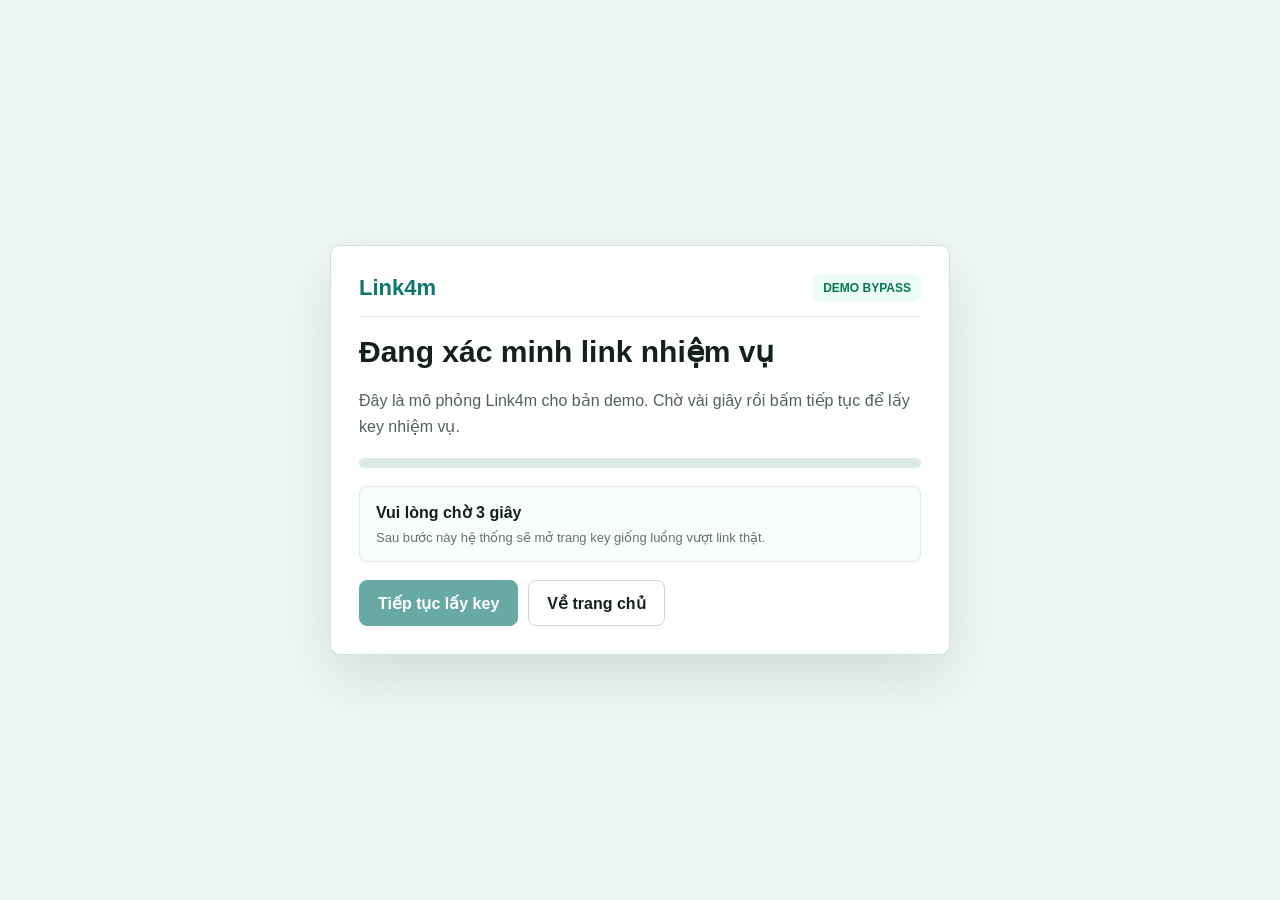
<file: frontend/link4m-demo.html>
<!doctype html>
<html lang="vi">
<head>
    <meta charset="utf-8">
    <meta name="viewport" content="width=device-width, initial-scale=1">
    <title>Link4m Demo</title>
    <style>
        * { box-sizing: border-box; }
        body {
            margin: 0;
            min-height: 100vh;
            display: grid;
            place-items: center;
            padding: 24px;
            font-family: Arial, sans-serif;
            background: #eef7f5;
            color: #13201d;
        }
        main {
            width: min(620px, 100%);
            display: grid;
            gap: 18px;
            padding: 28px;
            border-radius: 10px;
            border: 1px solid #cfe2dc;
            background: #ffffff;
            box-shadow: 0 24px 60px rgba(19, 32, 29, 0.12);
        }
        .brand {
            display: flex;
            align-items: center;
            justify-content: space-between;
            gap: 16px;
            padding-bottom: 14px;
            border-bottom: 1px solid #e2ece8;
        }
        .logo {
            display: inline-flex;
            align-items: center;
            gap: 10px;
            font-size: 22px;
            font-weight: 900;
            color: #0f766e;
        }
        .badge {
            padding: 7px 10px;
            border-radius: 8px;
            background: #ecfdf5;
            color: #047857;
            font-size: 12px;
            font-weight: 800;
            text-transform: uppercase;
        }
        h1 {
            margin: 0;
            font-size: 30px;
            line-height: 1.16;
        }
        p {
            margin: 0;
            color: #52615d;
            line-height: 1.65;
        }
        .progress {
            height: 10px;
            overflow: hidden;
            border-radius: 999px;
            background: #dcebe6;
        }
        .bar {
            width: 0%;
            height: 100%;
            border-radius: inherit;
            background: linear-gradient(90deg, #0f766e, #14b8a6);
            transition: width 0.25s ease;
        }
        .panel {
            display: grid;
            gap: 8px;
            padding: 16px;
            border-radius: 8px;
            border: 1px solid #dcebe6;
            background: #f8fcfb;
        }
        .panel strong {
            color: #13201d;
        }
        .actions {
            display: flex;
            flex-wrap: wrap;
            gap: 10px;
        }
        button,
        a {
            display: inline-flex;
            align-items: center;
            justify-content: center;
            min-height: 46px;
            padding: 0 18px;
            border-radius: 8px;
            border: 1px solid #c7d7d2;
            background: #fff;
            color: #13201d;
            cursor: pointer;
            text-decoration: none;
            font: inherit;
            font-weight: 800;
        }
        button.primary {
            background: #0f766e;
            color: #fff;
            border-color: #0f766e;
        }
        button:disabled {
            cursor: wait;
            opacity: 0.62;
        }
        .small {
            font-size: 13px;
            color: #66736f;
        }
    </style>
</head>
<body>
    <main>
        <div class="brand">
            <div class="logo">Link4m</div>
            <div class="badge">Demo bypass</div>
        </div>

        <h1>Đang xác minh link nhiệm vụ</h1>
        <p>Đây là mô phỏng Link4m cho bản demo. Chờ vài giây rồi bấm tiếp tục để lấy key nhiệm vụ.</p>

        <div class="progress" aria-hidden="true">
            <div class="bar" id="bar"></div>
        </div>

        <div class="panel">
            <strong id="countdown">Vui lòng chờ 3 giây</strong>
            <span class="small">Sau bước này hệ thống sẽ mở trang key giống luồng vượt link thật.</span>
        </div>

        <div class="actions">
            <button class="primary" id="continue-btn" type="button" disabled>Tiếp tục lấy key</button>
            <a href="/">Về trang chủ</a>
        </div>
    </main>

    <script>
        const params = new URLSearchParams(window.location.search);
        const fallback = new URL('/vuot-link.html', window.location.origin);
        fallback.searchParams.set('token', 'DEMO-SANG-2026');

        const target = params.get('to') || fallback.toString();
        const countdown = document.getElementById('countdown');
        const button = document.getElementById('continue-btn');
        const bar = document.getElementById('bar');
        let remaining = 3;

        function render() {
            countdown.textContent = remaining > 0
                ? `Vui lòng chờ ${remaining} giây`
                : 'Link đã sẵn sàng';
            bar.style.width = `${Math.round(((3 - remaining) / 3) * 100)}%`;
        }

        render();
        const timer = setInterval(() => {
            remaining -= 1;
            render();
            if (remaining <= 0) {
                clearInterval(timer);
                bar.style.width = '100%';
                button.disabled = false;
            }
        }, 1000);

        button.addEventListener('click', () => {
            window.location.href = target;
        });
    </script>
</body>
</html>
</file>
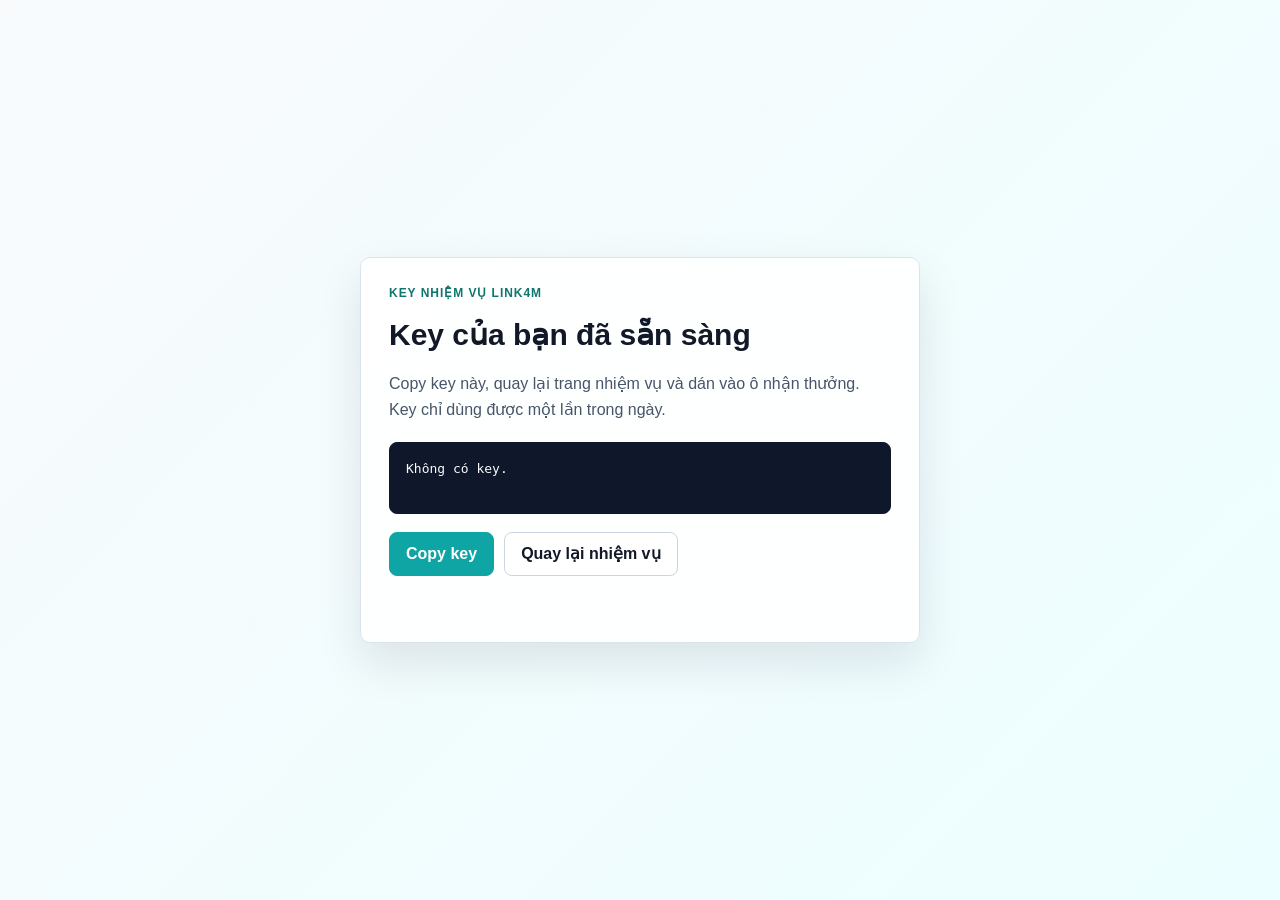
<file: frontend/vuot-link.html>
<!doctype html>
<html lang="vi">
<head>
    <meta charset="utf-8">
    <meta name="viewport" content="width=device-width, initial-scale=1">
    <title>Lấy key nhiệm vụ</title>
    <style>
        * { box-sizing: border-box; }
        body {
            margin: 0;
            min-height: 100vh;
            display: grid;
            place-items: center;
            padding: 24px;
            font-family: Arial, sans-serif;
            background: linear-gradient(135deg, #f8fafc, #ecfeff);
            color: #111827;
        }
        main {
            width: min(560px, 100%);
            display: grid;
            gap: 18px;
            padding: 28px;
            border-radius: 10px;
            border: 1px solid #dbe4ee;
            background: rgba(255, 255, 255, 0.96);
            box-shadow: 0 20px 45px rgba(15, 23, 42, 0.1);
        }
        .eyebrow {
            color: #0f766e;
            font-size: 12px;
            font-weight: 800;
            letter-spacing: 0.08em;
            text-transform: uppercase;
        }
        h1 {
            margin: 0;
            font-size: 30px;
            line-height: 1.15;
        }
        p {
            margin: 0;
            color: #475569;
            line-height: 1.65;
        }
        code {
            display: block;
            width: 100%;
            min-height: 72px;
            padding: 16px;
            border-radius: 8px;
            border: 1px solid #0f172a;
            background: #0f172a;
            color: #f8fafc;
            word-break: break-all;
            line-height: 1.6;
        }
        .actions {
            display: flex;
            flex-wrap: wrap;
            gap: 10px;
        }
        button,
        a {
            display: inline-flex;
            align-items: center;
            justify-content: center;
            min-height: 44px;
            padding: 0 16px;
            border-radius: 8px;
            border: 1px solid #cbd5e1;
            background: #fff;
            color: #111827;
            cursor: pointer;
            text-decoration: none;
            font: inherit;
            font-weight: 700;
        }
        .primary {
            background: #0ea5a4;
            color: #fff;
            border-color: #0ea5a4;
        }
        .status {
            min-height: 20px;
            color: #0f766e;
            font-size: 14px;
            font-weight: 700;
        }
    </style>
</head>
<body>
    <main>
        <div class="eyebrow">Key nhiệm vụ Link4m</div>
        <h1>Key của bạn đã sẵn sàng</h1>
        <p>Copy key này, quay lại trang nhiệm vụ và dán vào ô nhận thưởng. Key chỉ dùng được một lần trong ngày.</p>
        <code id="key-output">Đang tải...</code>
        <div class="actions">
            <button class="primary" id="copy-btn" type="button">Copy key</button>
            <a href="/nhiemvu">Quay lại nhiệm vụ</a>
        </div>
        <div id="copy-status" class="status"></div>
    </main>

    <script>
        const params = new URLSearchParams(window.location.search);
        const token = params.get('token') || '';
        const output = document.getElementById('key-output');
        const status = document.getElementById('copy-status');
        output.textContent = token || 'Không có key.';

        document.getElementById('copy-btn').addEventListener('click', async () => {
            if (!token) {
                status.textContent = 'Không có key để copy.';
                return;
            }
            try {
                await navigator.clipboard.writeText(token);
                status.textContent = 'Đã copy key.';
            } catch (_) {
                status.textContent = 'Không thể copy tự động, hãy bôi đen key và copy thủ công.';
            }
        });
    </script>
</body>
</html>
</file>
